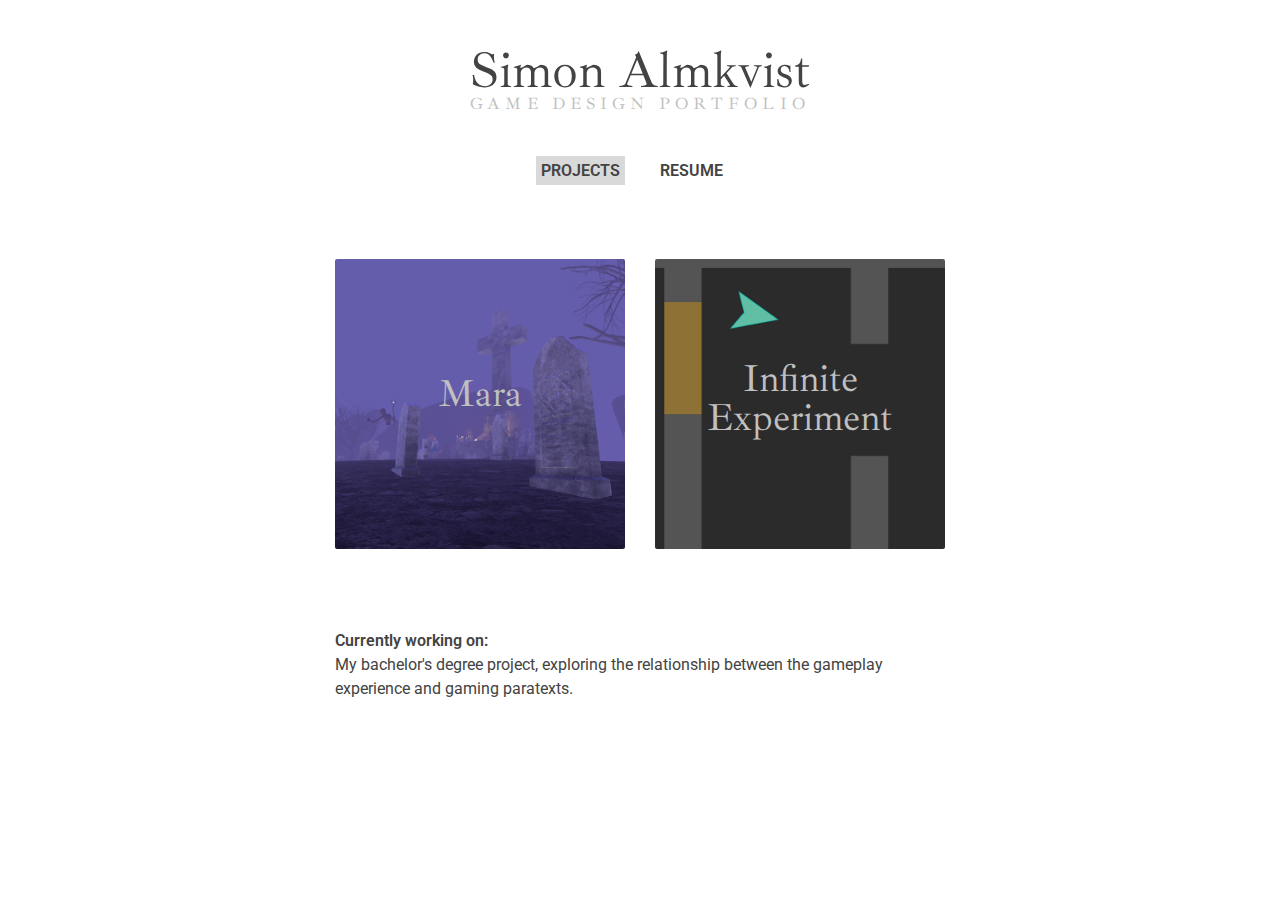
<file: index.html>
<!DOCTYPE HTML>

<html>
<head>
    <meta charset="utf-8">
    <meta name="viewport" content="width=device-width, initial-scale=1">
    <title>Simon Almkvist - Game Design Portfolio</title>
    <link rel="stylesheet" href="css/reset.css">
    <link rel="stylesheet" href="css/default.css">
    <link rel="stylesheet" href="css/1200.css">
    <link rel="stylesheet" href="css/480.css">
    
    <link rel="preconnect" href="https://fonts.gstatic.com">
    <link href="https://fonts.googleapis.com/css?family=Roboto" rel="stylesheet">
    <link href="https://fonts.googleapis.com/css2?family=Ibarra+Real+Nova:wght@400;500&display=swap" rel="stylesheet">
</head>

<body>
    <div class="row">
        <div class="col-12 californian text-center" id="header">
            <h1>Simon Almkvist</h1>
            <p>Game Design Portfolio</p>
        </div>
    </div>

    <div class="row nav">
        <div class="col-6">
            <p class="right-aligned roboto"><a href="index" id="active">Projects</a></p>
        </div>
        <div class="col-6">
             <p class="left-aligned roboto"><a href="resume">Resume</a></p>
        </div>
    </div>
    
    <div class="row spacing-50 responsiveHide"></div>

    <div class="row responsiveHide">
        <div class="col-3"></div>
        <div class="col-3">
            <a href="mara">
                <div class="feature californian text-center" id="mara-feature">
                    <h2 id="mara" class="shadow">Mara</h2>
                </div>
            </a>
        </div>
<!--            <div class="col-2"></div>-->
        <div class="col-3">
            <a href="infinite">
                <div class="feature californian text-center" id="ie-feature">
                    <h2 id="infinite-experiment" class="shadow">Infinite Experiment</h2>
                </div>
            </a>
        </div>
        <div class="col-3"></div>
    </div>
    
    <div class="row responsiveShow">
        <div class="col-2"></div>
        <div class="col-8">
            <a href="mara">
                <div class="feature californian text-center" id="mara-feature">
                    <h2 id="mara" class="shadow">Mara</h2>
                </div>
            </a>
        </div>
        <div class="col-2"></div>
    </div>
    
    <div class="row responsiveShow">
        <div class="col-2"></div>
        <div class="col-8">
            <a href="infinite">
                <div class="feature californian text-center" id="ie-feature">
                    <h2 id="infinite-experiment" class="shadow">Infinite Experiment</h2>
                </div>
            </a>
        </div>
        <div class="col-2"></div>
    </div>
    
    <div class="row spacing-50 responsiveHide"></div>
    
    <div class="row responsiveHide">
        <div class="col-3 roboto body-text"></div>
        <div class="col-6 roboto body-text" style="text-align: left;">
            <p style="font-weight: 600;">Currently working on:</p>
            <p>My bachelor's degree project, exploring the relationship between the gameplay experience and gaming paratexts. </p>
        </div>
        <div class="col-3 roboto body-text"></div>
    </div>
    
    <div class="row responsiveShow">
        <div class="col-2 roboto body-text"></div>
        <div class="col-8 roboto body-text" style="text-align: left;">
            <p style="font-weight: 600;">Currently working on:</p>
            <p>My bachelor's degree project, exploring the relationship between the gameplay experience and gaming paratexts. </p>
        </div>
        <div class="col-2 roboto body-text"></div>
    </div>
    
<!--
    <div class="californian footer">
            <a href="https://www.linkedin.com/in/simonalmkvist/"><img src="icons/linkedin.png" class="icon"></a>
            <a href="https://twitter.com/simonsomething_"><img src="icons/twitter.png" class="icon"></a>
    </div>
-->
</body>

</html>
</file>
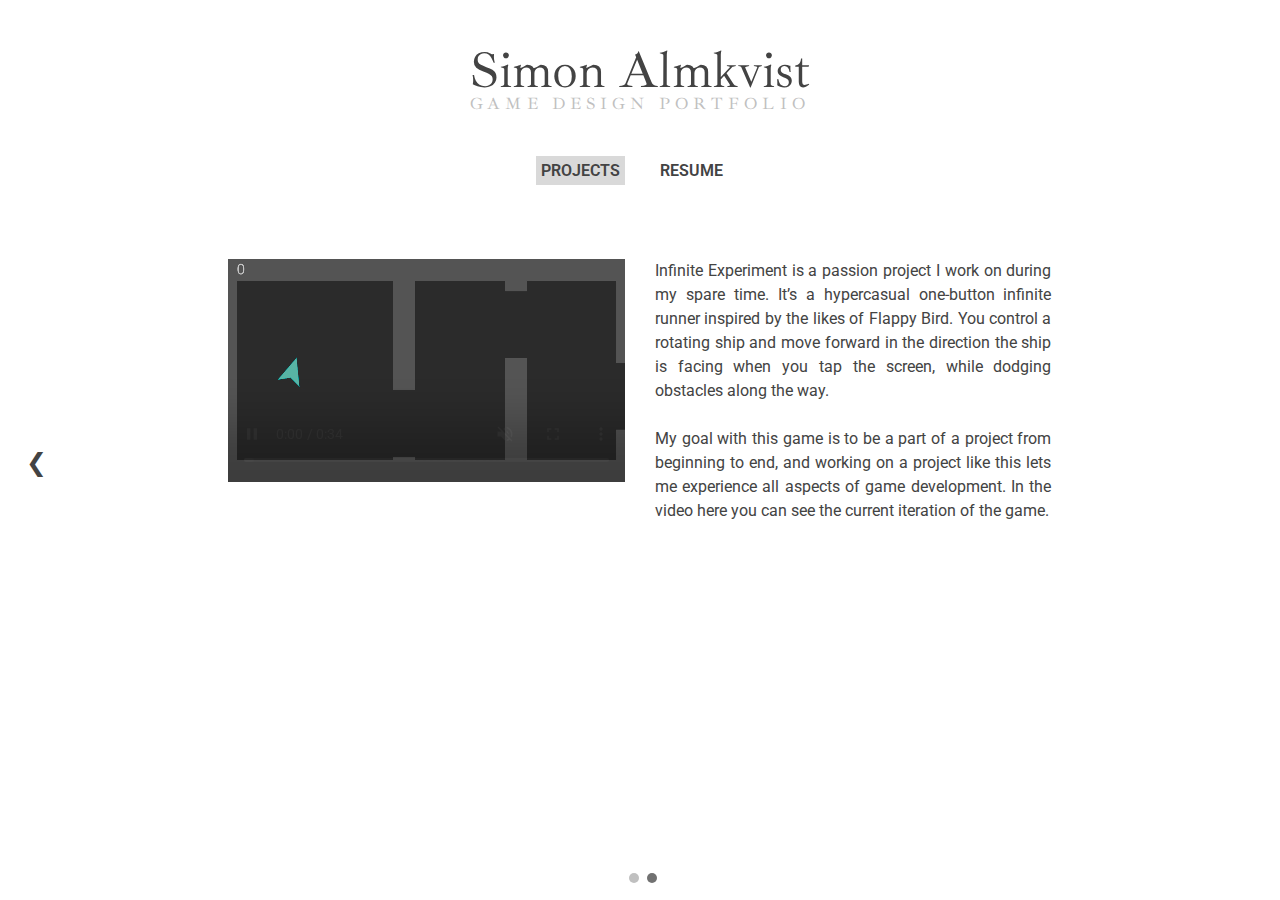
<file: infinite.html>
<!DOCTYPE HTML>

<html>
<head>
    <meta charset="utf-8">
    <meta name="viewport" content="width=device-width, initial-scale=1">
    <title>Simon Almkvist - Game Design Portfolio</title>
    <link rel="stylesheet" href="css/reset.css">
    <link rel="stylesheet" href="css/default.css">
    <link rel="stylesheet" href="css/1200.css">
    <link rel="stylesheet" href="css/480.css">
    <script src="js/slideshow.js"></script>
    
    <link rel="preconnect" href="https://fonts.gstatic.com">
    <link href="https://fonts.googleapis.com/css?family=Roboto" rel="stylesheet">
    <link href="https://fonts.googleapis.com/css2?family=Ibarra+Real+Nova:wght@400;500&display=swap" rel="stylesheet">
</head>

<body>
    <div class="row">
        <div class="col-12 californian text-center" id="header">
            <h1>Simon Almkvist</h1>
            <p>Game Design Portfolio</p>
        </div>
    </div>

    <div class="row nav">
        <div class="col-6">
            <p class="right-aligned roboto"><a href="index" id="active">Projects</a></p>
        </div>
        <div class="col-6">
             <p class="left-aligned roboto"><a href="resume">Resume</a></p>
        </div>
    </div>
    
    <div class="row spacing-50 responsiveHide"></div>

    <div class="row responsiveHide">
        <div class="col-2">
            <a class="swapper-left" href="mara">&#10094;</a>
        </div>
        <div class="col-4">
            <div class="slides" style="display: block">
                <video controls autoplay muted>
                    <source src="files/infinite_experiment_demo.mp4" type="video/mp4">
                </video>
            </div>
        </div>
        <div class="col-4 roboto body-text">
            <p>Infinite Experiment is a passion project I work on during my spare time. It’s a hypercasual one-button infinite runner inspired by the likes of Flappy Bird. You control a rotating ship and move forward in the direction the ship is facing when you tap the screen, while dodging obstacles along the way.
            <br><br>
            My goal with this game is to be a part of a project from beginning to end, and working on a project like this lets me experience all aspects of game development. In the video here you can see the current iteration of the game.
           </p>
        </div>
    </div>
    
    <div class="row responsiveShow">
        <div class="col-2"></div>
        <div class="col-8">
            <div class="slides" style="display: block">
                <video controls autoplay muted>
                    <source src="files/infinite_experiment_demo.mp4" type="video/mp4">
                </video>
            </div>
        </div>
        <div class="col-2"></div>
    </div>
    
    <div class="row responsiveShow">
        <div class="col-2"></div>
        <div class="col-8">
            <div class="roboto body-text">
                <p>Infinite Experiment is a passion project I work on during my spare time. It’s a hypercasual one-button infinite runner inspired by the likes of Flappy Bird. You control a rotating ship and move forward in the direction the ship is facing when you tap the screen, while dodging obstacles along the way.
                <br><br>
                My goal with this game is to be a part of a project from beginning to end, and working on a project like this lets me experience all aspects of game development. In the video here you can see the current iteration of the game.
                </p>
            </div>
        </div>
        <div class="col-2"></div>
    </div>
    
    <div class="row projectDot-container responsiveHide">
        <a href="mara"><span class="projectDot"></span></a>
        <a href="infinite"><span class="projectDot activeProjectDot"></span></a>
    </div>
    
<!--
    <div class="californian footer">
            <a href="https://www.linkedin.com/in/simonalmkvist/"><img src="icons/linkedin.png" class="icon"></a>
            <a href="https://twitter.com/simonsomething_"><img src="icons/twitter.png" class="icon"></a>
    </div>
-->
</body>
    
</html>
</file>
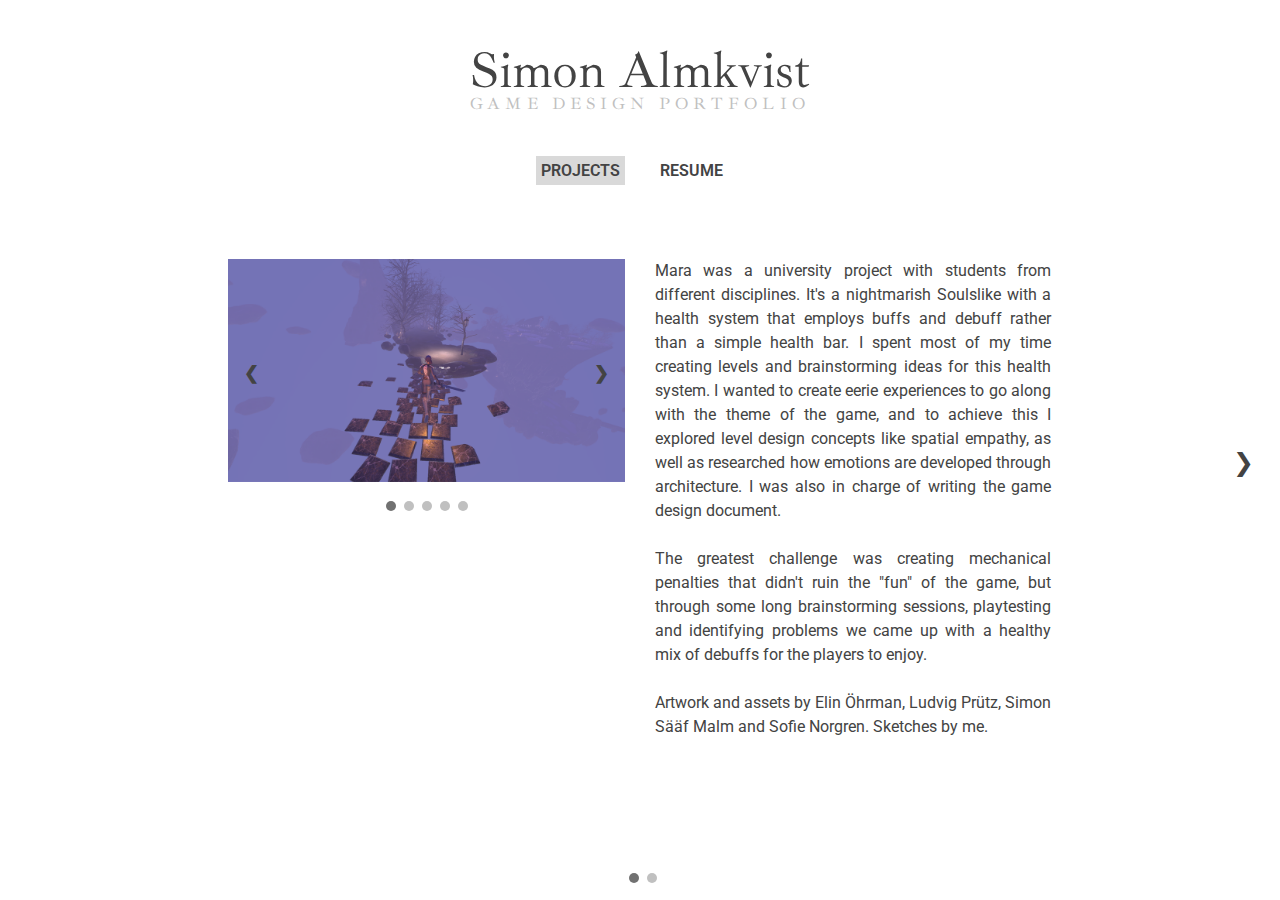
<file: mara.html>
<!DOCTYPE HTML>

<html>
<head>
    <meta charset="utf-8">
    <meta name="viewport" content="width=device-width, initial-scale=1">
    <title>Simon Almkvist - Game Design Portfolio</title>
    <link rel="stylesheet" href="css/reset.css">
    <link rel="stylesheet" href="css/default.css">
    <link rel="stylesheet" href="css/1200.css">
    <link rel="stylesheet" href="css/480.css">
    
    <link rel="preconnect" href="https://fonts.gstatic.com">
    <link href="https://fonts.googleapis.com/css?family=Roboto" rel="stylesheet">
    <link href="https://fonts.googleapis.com/css2?family=Ibarra+Real+Nova:wght@400;500&display=swap" rel="stylesheet">
    
    <script src="js/slideshow.js"></script>
    <script src="js/slideshow-responsive.js"></script>
</head>

<body>
    <div class="row">
        <div class="col-12 californian text-center" id="header">
            <h1>Simon Almkvist</h1>
            <p>Game Design Portfolio</p>
        </div>
    </div>

    <div class="row nav">
        <div class="col-6">
            <p class="right-aligned roboto"><a href="index" id="active">Projects</a></p>
        </div>
        <div class="col-6">
             <p class="left-aligned roboto"><a href="resume">Resume</a></p>
        </div>
    </div>
    
    <div class="row spacing-50 responsiveHide"></div>

    <div class="row responsiveHide">
        <div class="col-2"></div>
        <div class="col-4">
            <div class="slides-container">
                <div class="slides" style="display: block">
                    <a href="files/mara_resized/mara_finished_01.png" target="_blank"><img src="files/mara_resized/mara_finished_01.png" style="width: 100%"></a>
                    <!--<div class="text">Caption text</div> -->
                </div>

                <div class="slides">
                    <a href="files/mara_resized/mara_finished_02.png" target="_blank"><img src="files/mara_resized/mara_finished_02.png" style="width: 100%"></a>
                    <!--<div class="text">Caption text</div> -->
                </div>

                <div class="slides">
                    <a href="files/mara_resized/mara_sketch_01.png" target="_blank"><img src="files/mara_resized/mara_sketch_01.png" style="width: 100%"></a>
                    <!--<div class="text">Caption text</div> -->
                </div>

                <div class="slides">
                    <a href="files/mara_resized/mara_sketch_02.png" target="_blank"><img src="files/mara_resized/mara_sketch_02.png" style="width: 100%"></a>
                    <!--<div class="text">Caption text</div> -->
                </div>

                <div class="slides">
                    <a href="files/mara_resized/mara_comparison_01.png" target="_blank"><img src="files/mara_resized/mara_comparison_01.png" style="width: 100%"></a>
                    <!--<div class="text">Caption text</div> -->
                </div>

                <a class="prev" onclick="plusSlides(-1)">&#10094;</a>
                <a class="next" onclick="plusSlides(1)">&#10095;</a>
            </div>
            
            <br>
            
            <div style="text-align: center">
                <span class="dot active" onClick="currentSlide(1)"></span>
                <span class="dot" onClick="currentSlide(2)"></span>
                <span class="dot" onClick="currentSlide(3)"></span>
                <span class="dot" onClick="currentSlide(4)"></span>
                <span class="dot" onClick="currentSlide(5)"></span>
            </div>
        </div>
    
        <div class="col-4 roboto body-text">
            <p>Mara was a university project with students from different disciplines. It's a nightmarish Soulslike with a health system that employs buffs and debuff rather than a simple health bar. I spent most of my time creating levels and brainstorming ideas for this health system. I wanted to create eerie experiences to go along with the theme of the game, and to achieve this I explored level design concepts like spatial empathy, as well as researched how emotions are developed through architecture. I was also in charge of writing the game design document.
            <br><br>
            The greatest challenge was creating mechanical penalties that didn't ruin the "fun" of the game, but through some long brainstorming sessions, playtesting and identifying problems we came up with a healthy mix of debuffs for the players to enjoy.
            <br><br>
            Artwork and assets by Elin Öhrman, Ludvig Prütz, Simon Sääf Malm and Sofie Norgren. Sketches by me.
            </p>
        </div>
        <div class="col-2">
            <a class="swapper-right" href="infinite">&#10095;</a>
        </div>
    </div>
    
    <div class="row responsiveShow">
        <div class="col-2"></div>
        <div class="col-8">
            <div class="slides-container">
                <div class="slides-responsive" style="display: block">
                    <a href="files/mara_resized/mara_finished_01.png" target="_blank"><img src="files/mara_resized/mara_finished_01.png" style="width: 100%"></a>
                    <!--<div class="text">Caption text</div> -->
                </div>

                <div class="slides-responsive">
                    <a href="files/mara_resized/mara_finished_02.png" target="_blank"><img src="files/mara_resized/mara_finished_02.png" style="width: 100%"></a>
                    <!--<div class="text">Caption text</div> -->
                </div>

                <div class="slides-responsive">
                    <a href="files/mara_resized/mara_sketch_01.png" target="_blank"><img src="files/mara_resized/mara_sketch_01.png" style="width: 100%"></a>
                    <!--<div class="text">Caption text</div> -->
                </div>

                <div class="slides-responsive">
                    <a href="files/mara_resized/mara_sketch_02.png" target="_blank"><img src="files/mara_resized/mara_sketch_02.png" style="width: 100%"></a>
                    <!--<div class="text">Caption text</div> -->
                </div>

                <div class="slides-responsive">
                    <a href="files/mara_resized/mara_comparison_01.png" target="_blank"><img src="files/mara_resized/mara_comparison_01.png" style="width: 100%"></a>
                    <!--<div class="text">Caption text</div> -->
                </div>

                <a class="prev" onclick="plusSlidesR(-1)">&#10094;</a>
                <a class="next" onclick="plusSlidesR(1)">&#10095;</a>
            </div>
            
            <br>
            
            <div style="text-align: center">
                <span class="dot-responsive active" onClick="currentSlideR(1)"></span>
                <span class="dot-responsive" onClick="currentSlideR(2)"></span>
                <span class="dot-responsive" onClick="currentSlideR(3)"></span>
                <span class="dot-responsive" onClick="currentSlideR(4)"></span>
                <span class="dot-responsive" onClick="currentSlideR(5)"></span>
            </div>
        </div>
        <div class="col-2"></div>
    </div>
    
    <div class="row responsiveShow">
        <div class="col-2"></div>
        <div class="col-8 roboto body-text">
            <p>Mara was a university project with students from different disciplines. It's a nightmarish Soulslike with a health system that employs buffs and debuff rather than a simple health bar. I spent most of my time creating levels and brainstorming ideas for this health system. I wanted to create eerie experiences to go along with the theme of the game, and to achieve this I explored level design concepts like spatial empathy, as well as researched how emotions are developed through architecture. I was also in charge of writing the game design document.
            <br><br>
            The greatest challenge was creating mechanical penalties that didn't ruin the "fun" of the game, but through some long brainstorming sessions, playtesting and identifying problems we came up with a healthy mix of debuffs for the players to enjoy.
            <br><br>
            Artwork and assets by Elin Öhrman, Ludvig Prütz, Simon Sääf Malm and Sofie Norgren. Sketches by me.
            </p>
        </div>
        <div class="col-2"></div>
    </div>
    
    <div class="row projectDot-container responsiveHide">
        <a href="mara"><span class="projectDot activeProjectDot"></span></a>
        <a href="infinite"><span class="projectDot"></span></a>
    </div>
    
<!--
    <div class="californian footer">
        <a href="https://www.linkedin.com/in/simonalmkvist/"><img src="icons/linkedin.png" class="icon"></a>
        <a href="https://twitter.com/simonsomething_"><img src="icons/twitter.png" class="icon"></a>
    </div>
-->
</body>
    
</html>
</file>
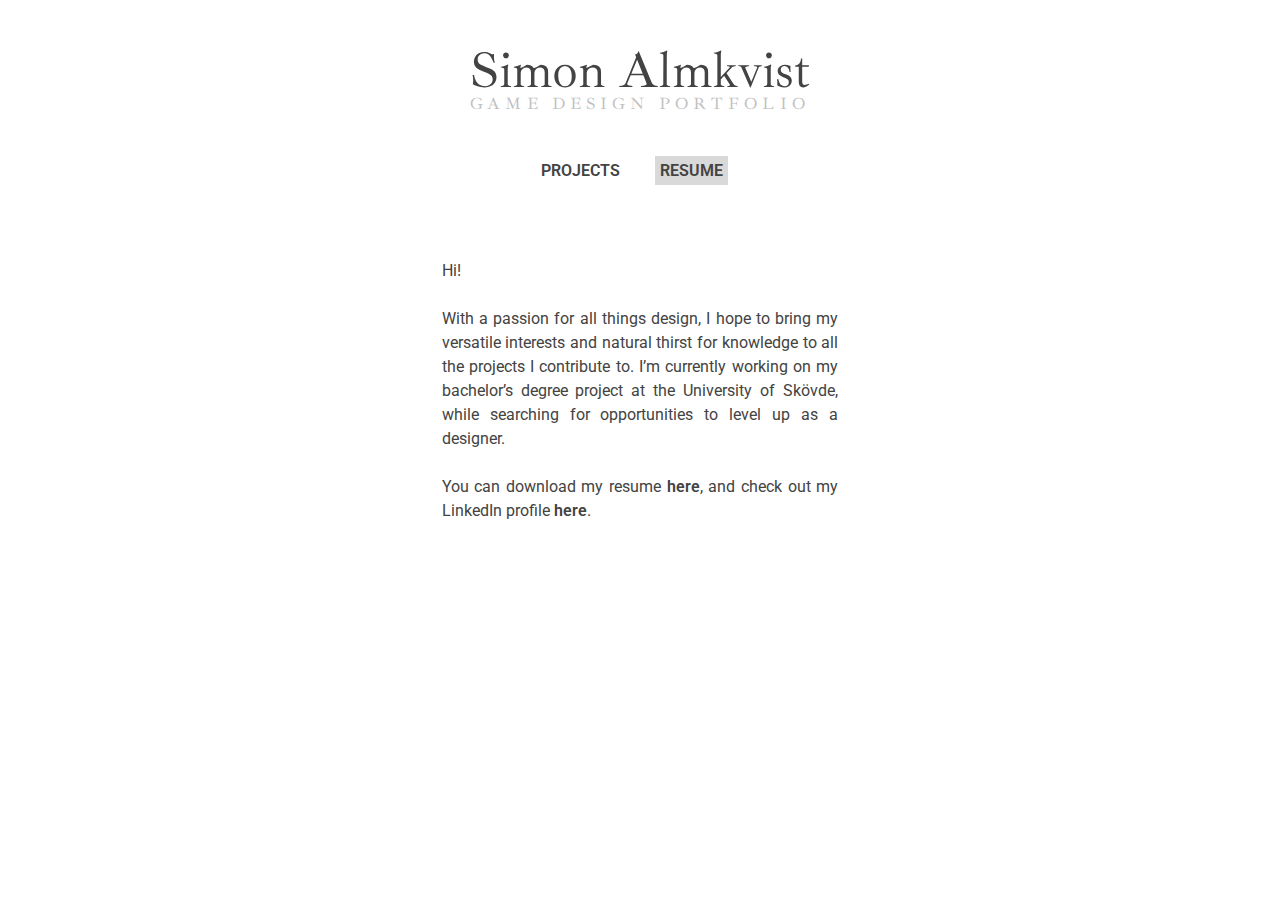
<file: resume.html>
<!DOCTYPE HTML>

<html>
<head>
    <meta charset="utf-8">
    <meta name="viewport" content="width=device-width, initial-scale=1">
    <title>Simon Almkvist - Game Design Portfolio</title>
    <link rel="stylesheet" href="css/reset.css">
    <link rel="stylesheet" href="css/default.css">
    <link rel="stylesheet" href="css/1200.css">
    <link rel="stylesheet" href="css/480.css">
    
    <link rel="preconnect" href="https://fonts.gstatic.com">
    <link href="https://fonts.googleapis.com/css?family=Roboto" rel="stylesheet">
    <link href="https://fonts.googleapis.com/css2?family=Ibarra+Real+Nova:wght@400;500&display=swap" rel="stylesheet">
</head>

<body>
    <div class="row">
        <div class="col-12 californian text-center" id="header">
            <h1>Simon Almkvist</h1>
            <p>Game Design Portfolio</p>
        </div>
    </div>

    <div class="row nav">
        <div class="col-6">
            <p class="right-aligned roboto"><a href="index">Projects</a></p>
        </div>
        <div class="col-6">
             <p class="left-aligned roboto"><a href="resume" id="active">Resume</a></p>
        </div>
    </div>
    
    <div class="row spacing-50 responsiveHide"></div>

    <div class="row responsiveHide">
        <div class="col-4"></div>
        <div class="col-4">
            <p class="roboto body-text">
                Hi! 
                <br><br> 
                With a passion for all things design, I hope to bring my versatile interests and natural thirst for knowledge to all the projects I contribute to. I’m currently working on my bachelor’s degree project at the University of Skövde, while searching for opportunities to level up as a designer.
                <br><br>
                You can download my resume <a href="files/almkvist_resume.pdf" download class="roboto" id="resume-link" alt="My resume">here</a>, and check out my LinkedIn profile <a href="https://www.linkedin.com/in/simonalmkvist/" id="resume-link" alt="My LinkedIn profile" target="_blank" rel="noopener noreferrer">here</a>.
            </p>
        </div>
        <div class="col-4"></div>
    </div>
    
    <div class="row responsiveShow">
        <div class="col-2"></div>
        <div class="col-8">
            <p class="roboto body-text">
                Hi! 
                <br><br> 
                With a passion for all things design, I hope to bring my versatile interests and natural thirst for knowledge to all the projects I contribute to. I’m currently working on my bachelor’s degree project at the University of Skövde, while searching for opportunities to level up as a designer.
                <br><br>
                You can download my resume <a href="files/almkvist_resume.pdf" download class="roboto" id="resume-link" alt="My resume">here</a>, and check out my LinkedIn profile <a href="https://www.linkedin.com/in/simonalmkvist/" id="resume-link" alt="My LinkedIn profile" target="_blank" rel="noopener noreferrer">here</a>.
            </p>
        </div>
        <div class="col-2"></div>
    </div>
    
<!--
    <div class="californian footer">
            <a href="https://www.linkedin.com/in/simonalmkvist/"><img src="icons/linkedin.png" class="icon"></a>
            <a href="https://twitter.com/simonsomething_"><img src="icons/twitter.png" class="icon"></a>
    </div>
-->
</body>
    
</html>
</file>
<file: css/default.css>
@font-face {
    font-family: 'Californian FB';
    src: url('fonts/CalifornianFB-Reg.woff2') format('woff2'),
        url('fonts/CalifornianFB-Reg.woff') format('woff'),
        url('fonts/CalifornianFB-Reg.ttf') format('truetype');
    font-weight: normal;
    font-style: normal;
}

* { box-sizing: border-box; }

.col-1 {width: 8.33%;}
.col-2 {width: 16.66%;}
.col-3 {width: 25%;}
.col-4 {width: 33.33%;}
.col-5 {width: 41.66%;}
.col-6 {width: 50%;}
.col-7 {width: 58.33%;}
.col-8 {width: 66.66%;}
.col-9 {width: 75%;}
.col-10 {width: 83.33%;}
.col-11 {width: 91.66%;}
.col-12 {width: 100%;}

[class*="col-"] {
    float: left;
    padding: 15px;
}

.row::after {
    content: "";
    clear: both;
    display: table;
}

.californian { font-family: 'Ibarra Real Nova', serif; font-weight: 400; }
.roboto { font-family: 'Roboto', sans-serif; color: #434343; }

.text-center { text-align: center; }
.left-aligned { text-align: left; }
.right-aligned { text-align: right; }

#header { margin-top: 30px; }
#header h1 { font-size: 4vw; color: #434343; }
/*#header h1 { font-size: 77px; }*/
#header p { 
    font-size: 1.3vw;
/*    font-size: 25px;*/
    letter-spacing: 0.4vw;
    text-transform: uppercase;
    color: #C0C0C0;
}

.spacing-25 { height: 25px; }
.spacing-50 { height: 50px; }


.feature {
    width: 100%;
    padding-bottom: 100%;
    position: relative;
    border-radius: 2px;
}

.feature h2 {
    position: absolute;
    color: #C0C0C0;
    font-size: 3vw;
    left: 0;
    right: 0;
}

.shadow {
    /*text-shadow: 0.5px 0 #7f7f7f;*/
}

#mara-feature {
    background-image: url("../files/mara_resized/mara_feature.png");
    background-size: 100%;
}

#ie-feature {
    background-image: url("../files/infinite_experiment_resized/ie_feature.png");
    background-size: 100%;
}

.nav {
    margin-top: 20px;
}

.nav p {
    text-transform: uppercase;
/*    font-size: 0.84vw;*/
    font-size: 16px;
    font-weight: 600;
}

.nav a { 
    color: #434343;
    text-decoration: none;
    border: 5px solid #FFFFFF; 
}

.nav a:hover {
    background-color: #d9d9d9;
    border: 5px solid #d9d9d9;
}

#active {
    background-color: #d9d9d9;
    border: 5px solid #d9d9d9;
}

#mara {
    padding-top: 40%;
}

#infinite-experiment {
    padding-top: 35%;
}

#resume-link {
    color: #434343;
/*    font-size: 0.84vw;*/
    font-size: 16px;
    text-decoration: none;
    font-weight: 600;
}

#resume-link:hover {
    text-decoration: underline;
}

.body-text {
/*    font-size: 0.84vw;*/
    font-size: 16px;
    line-height: 1.5;
    text-align: justify;
}

.body-text i {
    font-style: italic;
}

.slides-container {
/*    max-width: 1000px;*/
    position: relative;
    margin: auto;
}

.slides, .slides-responsive {
    display: none;
}

.slides img {
    vertical-align: middle;
}

.prev, .next {
    cursor: pointer;
    position: absolute;
    top: 50%;
    width: auto;
    margin-top: -22px;
    padding: 16px;
    font-weight: bold;
    font-size: 18px;
    transition: 0.4s ease;
    border-radius: 0 3px 3px 0;
    user-select: none;
    color: #434343;
}

.next {
    right: 0;
    border-radius: 3px 0 0 3px;
}

.swapper-right {
    cursor: pointer;
    position: absolute;
    top: 50%;
    right: 2%;
    width: auto;
    font-size: 25px;
    user-select: none;
    text-decoration: none;
    color: #434343;
}

.swapper-left {
    cursor: pointer;
    position: absolute;
    top: 50%;
    left: 2%;
    width: auto;
    font-size: 25px;
    user-select: none;
    text-decoration: none;
    color: #434343;
}

.prev:hover, .next:hover {
    color: white;
}

.text {
    position: absolute;
    bottom: 8px;
    width: 100%;
    text-align: center;
}

.dot, .dot-responsive, .projectDot {
    cursor: pointer;
    height: 10px;
    width: 10px;
    margin: 0 2px;
    background-color: #C0C0C0;
    border-radius: 50%;
    display: inline-block;
    transition: background-color 0.6s ease;
}

.active, .dot:hover, .dot-responsive:hover,.activeProjectDot {
    background-color: #717171;
}

.projectDot-container {
    position: fixed;
    height: 30px;
    left: 49%;
    bottom: 0;
}

.footer {
    position: fixed;
    height: 60px;
    bottom: 0;
    background-color: #fff;
    width: 100%;
}

.icon {
    width: 30px;
    height: 30px;
}

.footer a:nth-of-type(1) { margin-left: 25px; }

.fade {
  -webkit-animation-name: fade;
  -webkit-animation-duration: 1.5s;
  animation-name: fade;
  animation-duration: 1.5s;
}

@-webkit-keyframes fade {
  from {opacity: .4}
  to {opacity: 1}
}

@keyframes fade {
  from {opacity: .4}
  to {opacity: 1}
}

video {
    width: 100%;
    height: 100%;
    outline: none;
}

.inverseColor {
    color: #8e7134;
}

.responsiveShow {
    display: none;
}

.responsiveHide {
    display: block;
}
</file>
<file: css/1200.css>
@media only screen and (max-width: 1200px) {
    
    /* General setup */
    
    .responsiveShow {
        display:inline;
    }
    
    .responsiveHide {
        display: none;
    }
    
    #header h1 { font-size: 7vw; }
    #header p { font-size: 2.7vw; }
    
    .feature h2 { font-size: 7.5vw; }
}
</file>
<file: css/480.css>
@media only screen and (max-width: 480px) {
    #header h1 { font-size: 10vw; }
    #header p { font-size: 4vw; }
}
</file>
